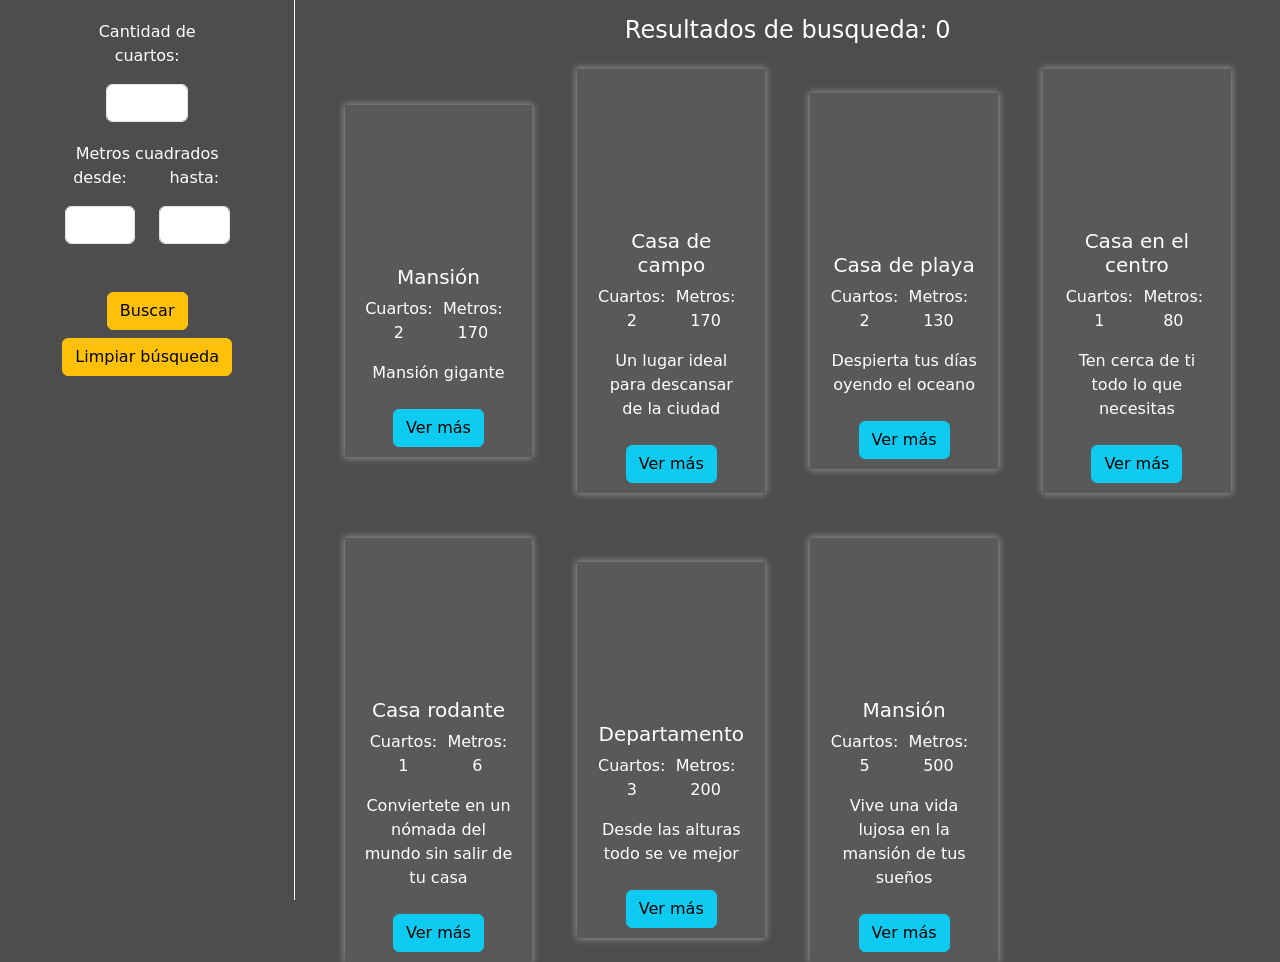
<file: index.html>
<!DOCTYPE html>
<html lang="en">
  <head>
    <meta charset="UTF-8" />
    <meta http-equiv="X-UA-Compatible" content="IE=edge" />
    <meta name="viewport" content="width=device-width, initial-scale=1.0" />
    <title>Desafio-4</title>
    <link
      href="https://cdn.jsdelivr.net/npm/bootstrap@5.1.3/dist/css/bootstrap.min.css"
      rel="stylesheet"
      integrity="sha384-1BmE4kWBq78iYhFldvKuhfTAU6auU8tT94WrHftjDbrCEXSU1oBoqyl2QvZ6jIW3"
      crossorigin="anonymous"
    />
    <link rel="stylesheet" href="assets/css/estilos.css" />
  </head>

  <body>
    <nav>
      <section>
        <div>
          <p>Cantidad de cuartos:</p>
          <input
            id="cuartosInput"
            min="0"
            class="form-control w-50 m-auto"
            type="number"
          />
        </div>
        <div>
          <span>Metros cuadrados </span>
          <div class="d-flex">
            <div class="me-4">
              <p>desde:</p>
              <input
                id="metrosDesdeInput"
                min="0"
                class="form-control"
                type="number"
              />
            </div>
            <div>
              <p>hasta:</p>
              <input
                id="metrosHastaInput"
                min="0"
                class="form-control"
                type="number"
              />
            </div>
          </div>
        </div>
      </section>

      <button class="btn btn-warning">Buscar</button>
      <button id="limpiarBusqueda" class="btn btn-warning">
        Limpiar búsqueda
      </button>
    </nav>

    <section id="Propiedades">
      <h4 class="py-3">
        Resultados de busqueda: <span id="totalPropiedades">0</span>
      </h4>

      <div class="propiedades">
        <div class="propiedad">
          <div
            class="img"
            style="
              background-image: url('https://resizer.glanacion.com/resizer/fhK-tSVag_8UGJjPMgWrspslPoU=/768x0/filters:quality(80)/cloudfront-us-east-1.images.arcpublishing.com/lanacionar/CUXVMXQE4JD5XIXX4X3PDZAVMY.jpg');
            "
          ></div>
          <section>
            <h5>Mansión</h5>
            <div class="d-flex justify-content-between">
              <p>Cuartos: 2</p>
              <p>Metros: 170</p>
            </div>
            <p class="my-3">Mansión gigante</p>
            <button class="btn btn-info">Ver más</button>
          </section>
        </div>
      </div>
    </section>

    <script src="assets/js/index.js"></script>
  </body>
</html>
</file>
<file: assets/css/estilos.css>
* {
  text-align: center;
}

body {
  background: #4e4d4d;
  color: white;
  display: grid;
  grid-template-columns: 3fr 10fr;
  width: 100vw;
}

nav {
  padding: 20px 15%;
  border-right: solid 1px white;
  height: 100vh;
}

nav section {
  justify-content: space-around;
  width: 80%;
  margin: auto;
}
nav div {
  margin-bottom: 20px;
}

/* Propiedades */
.propiedades {
  padding: 0px 5%;
  display: grid;
  grid-template-columns: repeat(4, 1fr);
  gap: 45px;
}
.propiedad {
  margin: auto;
  background: rgba(255, 255, 255, 0.068);
  box-shadow: 0px 0px 7px 1px rgba(255, 255, 255, 0.39);
}
.propiedad .img {
  height: 150px;
  background-size: cover;
  background-position: center;
}
.propiedad section {
  padding: 10px 20px;
}

.propiedad section p {
  margin: 0px;
}

button {
  margin-top: 0.5em;
}
</file>
